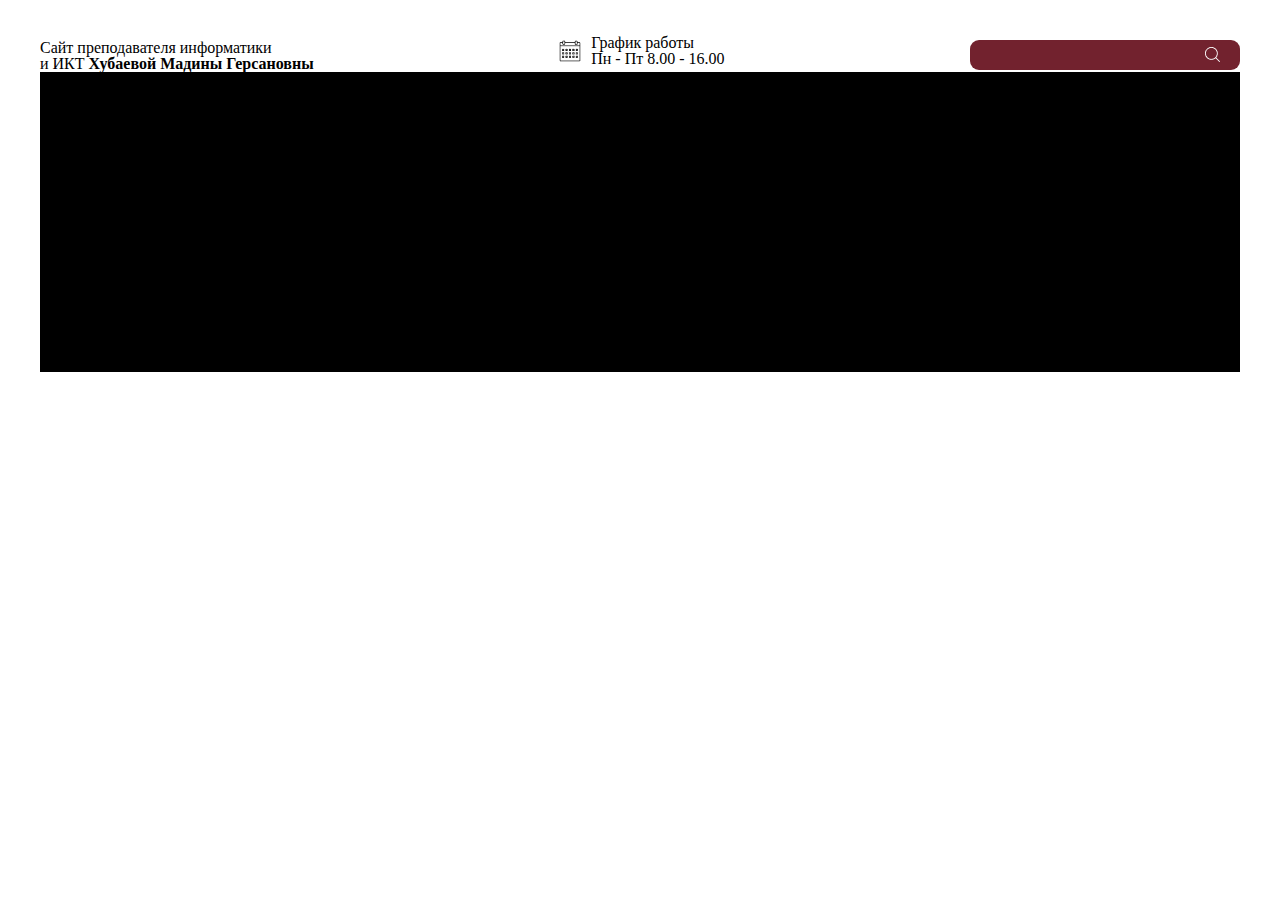
<file: index.html>
<!DOCTYPE html>
<html lang="en">
<head>
	<meta charset="UTF-8">
	<title>Document</title>
	<link rel="stylesheet" href="css/main.css">
</head>
<body>

<header class="headerWr">
	<div class="container">
		<div class="header">
			<div class="headerLogo">
				Сайт преподавателя информатики<br/>
				и ИКТ <span class="headerLogoBold">Хубаевой Мадины Герсановны</span>
			</div>
			<div class="headerGraphic">
				<div class="headerGraphicImg">
					<img src="img/graphic.png" alt="">
				</div>
				<div class="headerGraphicText">
					График работы<br/>
					Пн - Пт	  	8.00 - 16.00
				</div>
			</div>
			<div class="headerSearch">
				<div class="headerSearchInputWr">
					<input type="text" class="headerSearchInput">
					<div class="headerSearchImg">
						<img src="img/search.png" alt="">
					</div>
				</div>
			</div>
		</div>
	</div>
</header>
<section class="aboutWr">
	<div class="container">
		<div class="about"></div>
	</div>
</section>

</body>
</html>
</file>
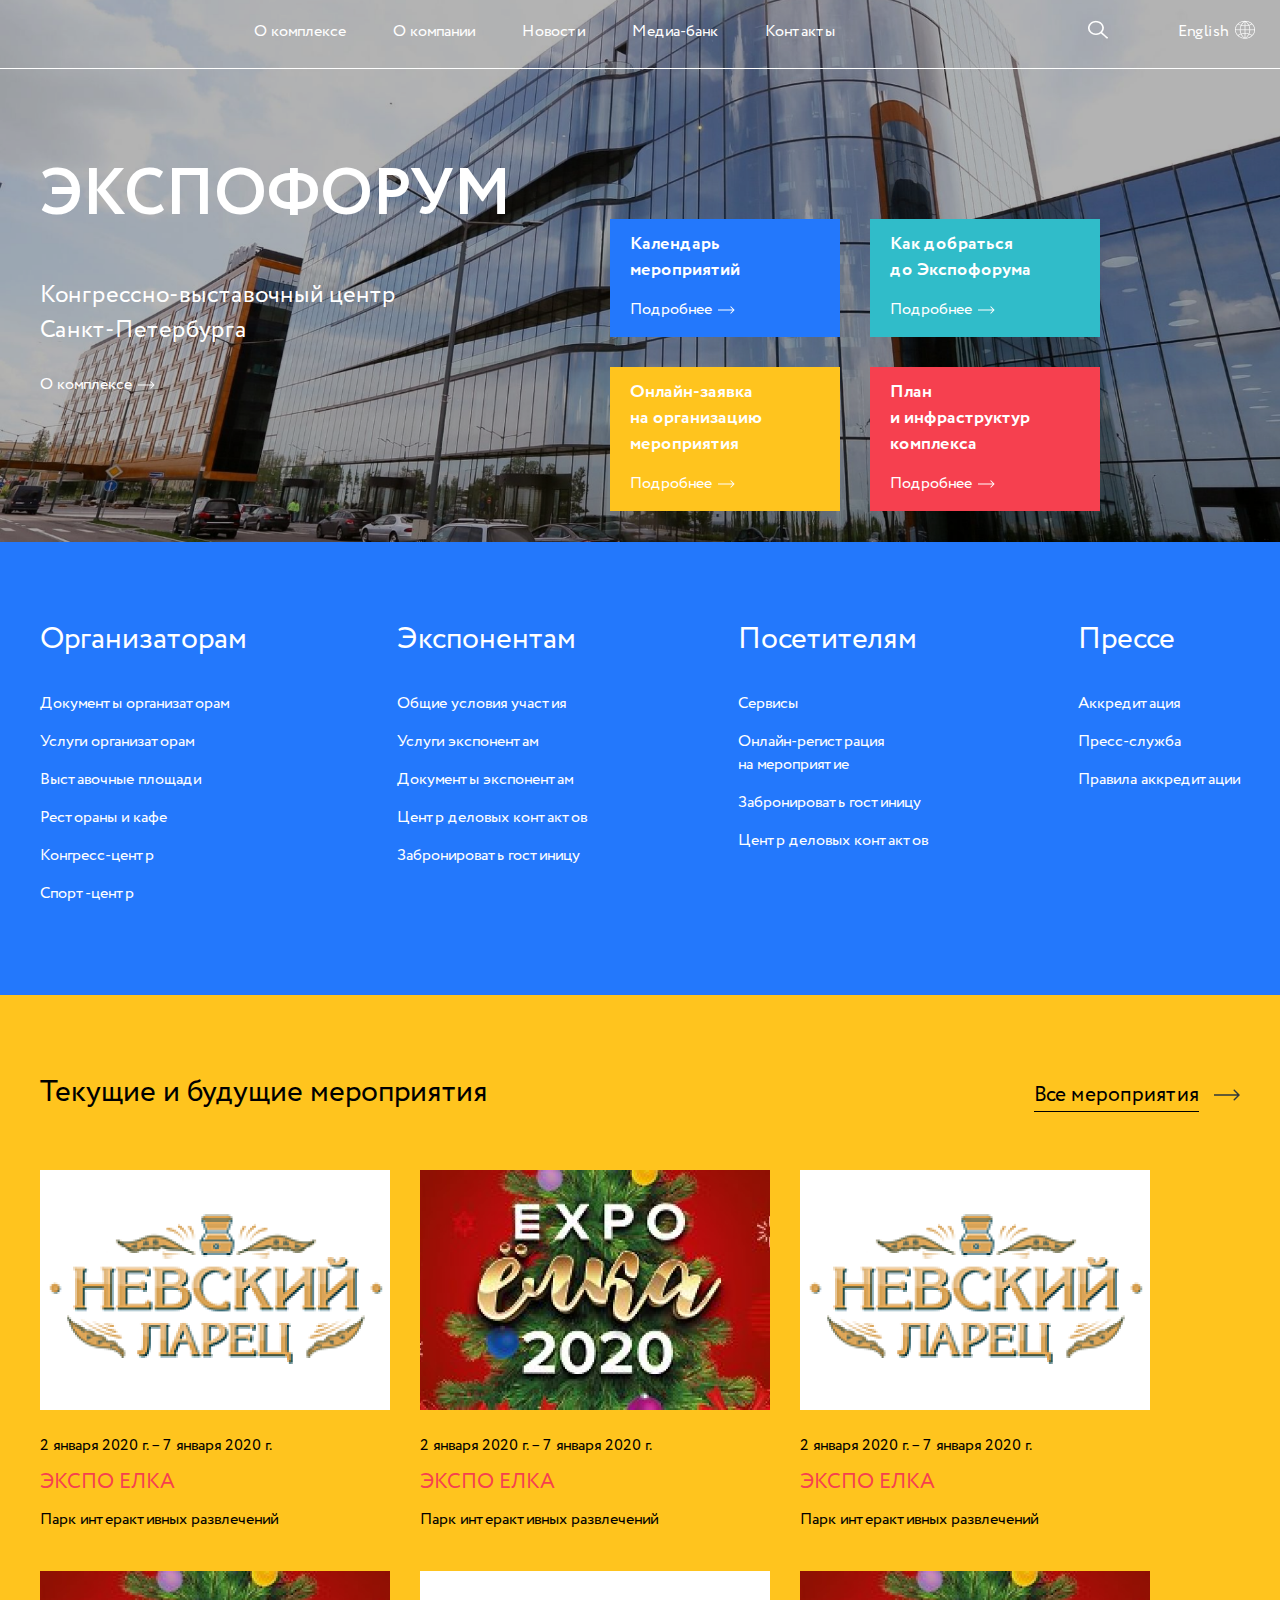
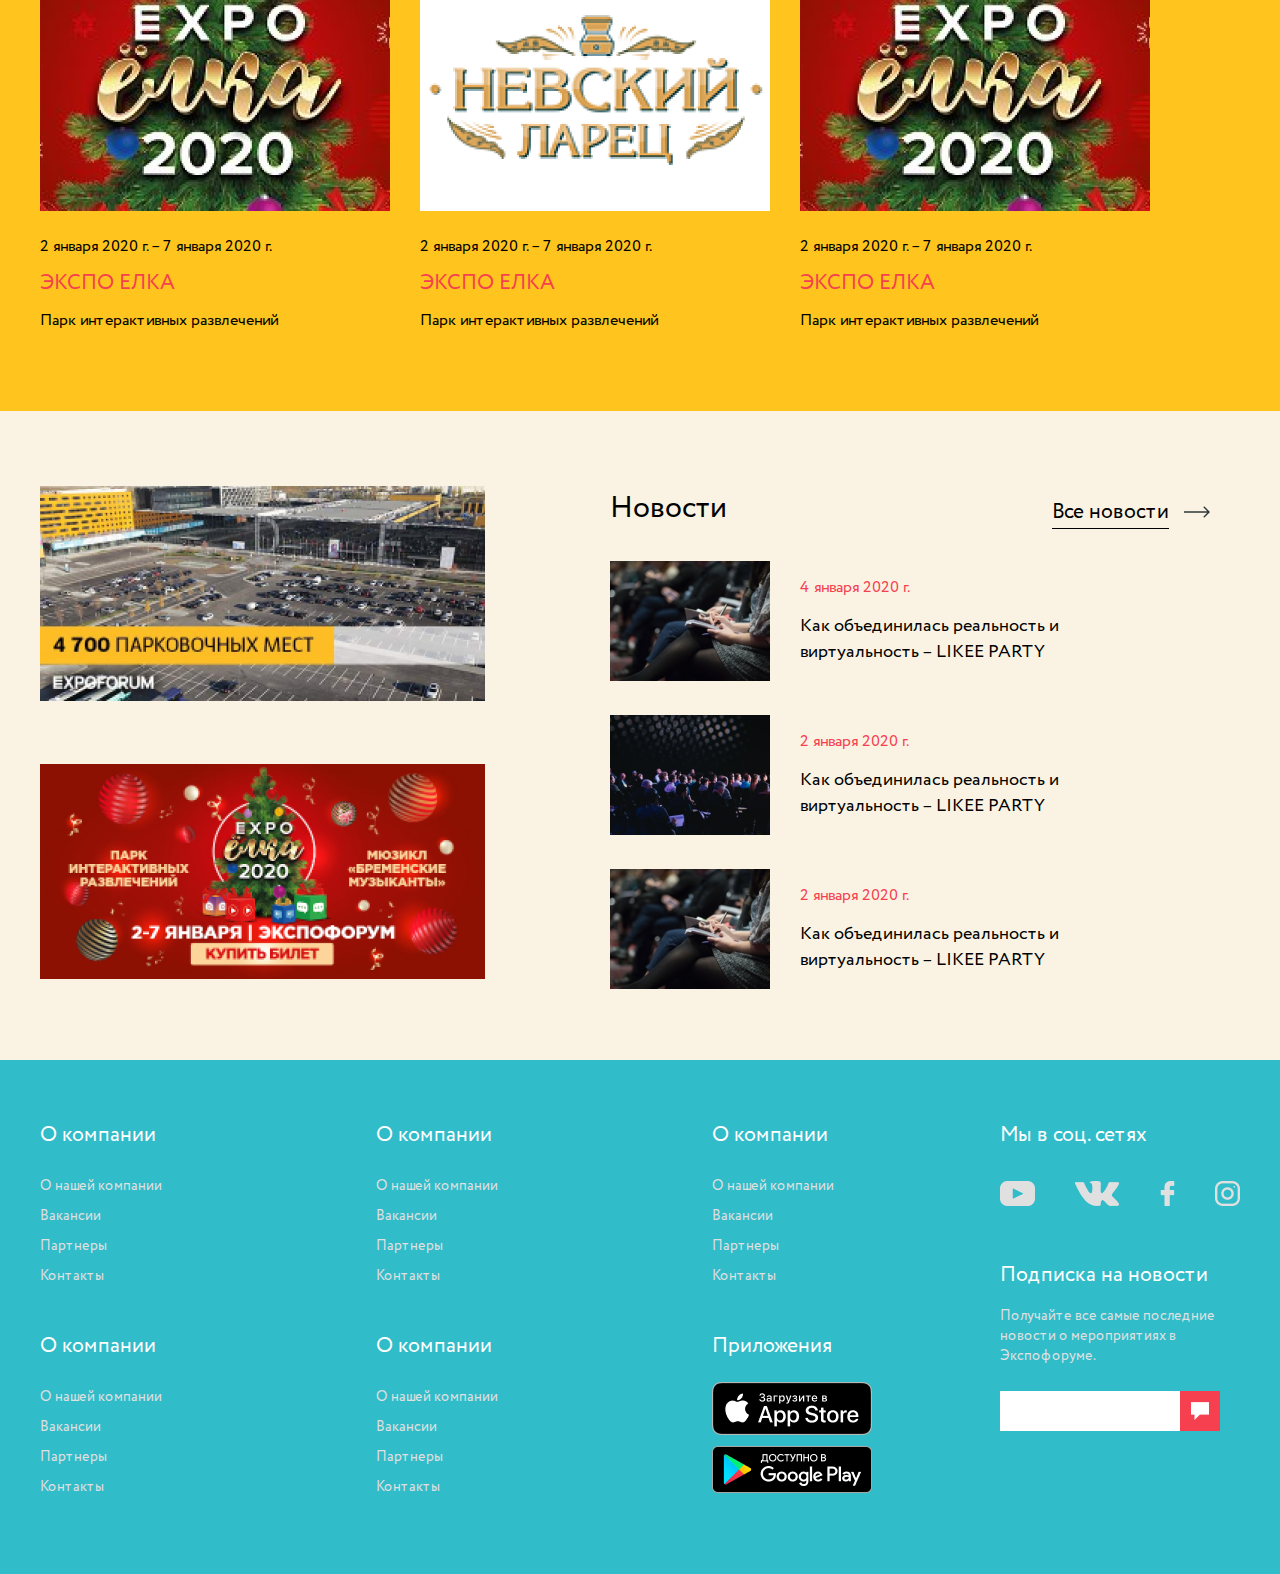
<file: footer.html>
<!DOCTYPE html>
<html lang="en">
<head>
	<meta charset="UTF-8">
	<title>Document</title>
	<link rel="stylesheet" href="fonts/fonts.css">
	<link rel="stylesheet" href="css/footer.css">
	<link rel="stylesheet" href="css/style.css">
	<link rel="stylesheet" href="css/media.css">
	<meta name="viewport" content="width=device-width, initial-scale=1">
</head>
<body>
	<header class="headerWr">
		<div class="headerTop">
			<div class="container">
				<div class="header">
					<div class="headerNav">
						<div class="headerNavItem">О комплексе</div>
						<div class="headerNavItem">О компании</div>
						<div class="headerNavItem">Новости</div>
						<div class="headerNavItem">Медиа-банк</div>
						<div class="headerNavItem">Контакты</div>
					</div>
				</div>
			</div>
			<div class="headerControls">
				<div class="headerSearch">
					<div class="headerSearchWr">
						<div class="imgSearch">
							<img src="img/Search1.png" alt="">
						</div>
					</div>
				</div>
				<div class="headerLang">
					<div class="langWr">
						<div class="langNav">English</div>
						<div class="langImg">
							<img src="img/Globe.png" alt="">
						</div>				
					</div>
				</div>
			</div>			
		</div>
		<div class="bannerWr">
			<div class="container">
				<div class="banner">
					<div class="bannerHead">
						<div class="bannerHeadTitle">ЭКСПОФОРУМ</div>
						<div class="bannerHeadInf">
							Конгрессно-выставочный центр</br> 
							Санкт-Петербурга		
						</div>
						<div class="bannerHeadLink"><a href="#">О комплексе</a>
							<div class="bannerHeadImg">
								<img src="img/Arrow.png" alt="">	
							</div>
						</div>
					</div>
					<div class="bannerLinks">
						<div class="bannerLink1 bannerLink">
							<div class="bannerLinkComp">
							<div class="bannerLinkTitle">
								Календарь</br> 
								мероприятий
							</div>
							<div class="bannerLinkInf"><a href="#">Подробнее</a>
								<div class="bannerHeadImg">
									<img src="img/Arrow.png" alt="">	
								</div>
							</div>
							</div>
						</div>
						<div class="bannerLink3 bannerLink">
							<div class="bannerLinkComp">
							<div class="bannerLinkTitle">
								Как добраться<br>
								до Экспофорума
							</div>
							<div class="bannerLinkInf"><a href="#">Подробнее</a>
							<div class="bannerHeadImg">
								<img src="img/Arrow.png" alt="">	
							</div>
							</div>
							</div>
						</div>
						<div class="bannerLink2 bannerLink">
							<div class="bannerLinkComp">
							<div class="bannerLinkTitle">
								Онлайн-заявка<br> 
								на организацию<br>
								мероприятия
							</div>
							<div class="bannerLinkInf"><a href="#">Подробнее</a>
							<div class="bannerHeadImg">
								<img src="img/Arrow.png" alt="">	
							</div>
							</div>
							</div>
						</div>
						<div class="bannerLink4 bannerLink">
							<div class="bannerLinkComp">
							<div class="bannerLinkTitle">
								План</br> 
								и инфраструктур<br>
								комплекса
							</div>
							<div class="bannerLinkInf"><a href="#">Подробнее</a>
							<div class="bannerHeadImg">
								<img src="img/Arrow.png" alt="">	
							</div>
							</div>
							</div>
						</div>
					</div>
				</div>
			</div>
		</div>
	</header>
	<section class="usefullLinksWr">
		<div class="container">
			<div class="usefullLinks">
				<div class="usefullLinksItem">
					<div class="usefullLinksTitle">Организаторам</div>
					<div class="usefullLinksContent">
						<div class="usefullLink"><a href="#">Документы организаторам</a></div>
						<div class="usefullLink"><a href="#">Услуги организаторам</a></div>
						<div class="usefullLink"><a href="#">Выставочные площади</a></div>
						<div class="usefullLink"><a href="#">Рестораны и кафе</a></div>
						<div class="usefullLink"><a href="#">Конгресс-центр</a></div>
						<div class="usefullLink"><a href="#">Спорт-центр</a></div>
					</div>
				</div>
				<div class="usefullLinksItem">
					<div class="usefullLinksTitle">Экспонентам</div>
					<div class="usefullLinksContent">
						<div class="usefullLink"><a href="#">Общие условия участия</a></div>
						<div class="usefullLink"><a href="#">Услуги экспонентам</a></div>
						<div class="usefullLink"><a href="#">Документы экспонентам</a></div>
						<div class="usefullLink"><a href="#">Центр деловых контактов</a></div>
						<div class="usefullLink"><a href="#">Забронировать гостиницу</a></div>
					</div>
				</div>
				<div class="usefullLinksItem">
					<div class="usefullLinksTitle">Посетителям</div>
					<div class="usefullLinksContent">
						<div class="usefullLink"><a href="#">Сервисы</a></div>
						<div class="usefullLink"><a href="#">Онлайн-регистрация<br>на мероприятие</a></div>
						<div class="usefullLink"><a href="#">Забронировать гостиницу</a></div>
						<div class="usefullLink"><a href="#">Центр деловых контактов</a></div>
					</div>
				</div>
				<div class="usefullLinksItem">
					<div class="usefullLinksTitle">Прессе</div>
					<div class="usefullLinksContent">
						<div class="usefullLink"><a href="#">Аккредитация</a></div>
						<div class="usefullLink"><a href="#">Пресс-служба</a></div>
						<div class="usefullLink"><a href="#">Правила аккредитации</a></div>
					</div>
				</div>
			</div>
		</div>
	</section>
	<section class="eventsWr">
		<div class="container">
			<div class="events">
				<div class="eventTop">
					<div class="eventTopTitle">Текущие и будущие мероприятия</div>
					<div class="eventTopLink">
						<a href="#">
							<span>Все мероприятия</span>
							<div class="eventTopLinkImg"><img src="img/ArrowBlack.png"></div>
						</a>
					</div>
				</div>
				<div class="eventBot">
					<div class="eventBotItem">
						<div class="eventBotImg">
							<img src="img/larec.png" alt="">
						</div>
						<div class="eventBotTime">2 января 2020 г. – 7 января 2020 г.</div>
						<div class="eventBotTitle"><a href="#">ЭКСПО ЕЛКА</a></div>
						<div class="eventBotInf">Парк интерактивных развлечений</div>
					</div>
					<div class="eventBotItem">
						<div class="eventBotImg">
							<img src="img/elka.png" alt="">
						</div>
						<div class="eventBotTime">2 января 2020 г. – 7 января 2020 г.</div>
						<div class="eventBotTitle"><a href="#">ЭКСПО ЕЛКА</a></div>
						<div class="eventBotInf">Парк интерактивных развлечений</div>
					</div>
					<div class="eventBotItem">
						<div class="eventBotImg">
							<img src="img/larec.png" alt="">
						</div>
						<div class="eventBotTime">2 января 2020 г. – 7 января 2020 г.</div>
						<div class="eventBotTitle"><a href="#">ЭКСПО ЕЛКА</a></div>
						<div class="eventBotInf">Парк интерактивных развлечений</div>
					</div>
					<div class="eventBotItem">
						<div class="eventBotImg">
							<img src="img/elka.png" alt="">
						</div>
						<div class="eventBotTime">2 января 2020 г. – 7 января 2020 г.</div>
						<div class="eventBotTitle"><a href="#">ЭКСПО ЕЛКА</a></div>
						<div class="eventBotInf">Парк интерактивных развлечений</div>
					</div>
					<div class="eventBotItem">
						<div class="eventBotImg">
							<img src="img/larec.png" alt="">
						</div>
						<div class="eventBotTime">2 января 2020 г. – 7 января 2020 г.</div>
						<div class="eventBotTitle"><a href="#">ЭКСПО ЕЛКА</a></div>
						<div class="eventBotInf">Парк интерактивных развлечений</div>
					</div>
					<div class="eventBotItem">
						<div class="eventBotImg">
							<img src="img/elka.png" alt="">
						</div>
						<div class="eventBotTime">2 января 2020 г. – 7 января 2020 г.</div>
						<div class="eventBotTitle"><a href="#">ЭКСПО ЕЛКА</a></div>
						<div class="eventBotInf">Парк интерактивных развлечений</div>
					</div>
				</div>
			</div>
		</div>
	</section>
	<section class="newsWr">
			<div class="container">
				<div class="news">
					<div class="adPictures">
						<div class="adPictures1">
							<img src="img/ad-1.png">
						</div>
						<div class="adPictures2">
							<img src="img/ad-2.png">
						</div>
					</div>
					<div class="newsAll">
						<div class="newsTop">
							<div class="newsTopTitle">Новости</div>
							<div class="newsTopLink">
								<a href="#">
									<span>Все новости</span>
								<div class="newsTopLinkImg">
									<img src="img/ArrowBlack.png">
								</a>
								</div>
							</div>
						</div>
						<div class="newsBot">
							<div class="newsBotItem">
								<div class="newsBotImg">
									<img src="img/black.png" alt="">
								</div>
								<div class="newsBotInf">
									<div class="newsBotInfTime">4 января 2020 г.</div>
									<div class="newsBotInfLink">
										<a href="#">Как объединилась реальность и<br> виртуальность – LIKEE PARTY</a>
									</div>
								</div>
							</div>
							<div class="newsBotItem">
								<div class="newsBotImg">
									<img src="img/black1.png" alt="">
								</div>
								<div class="newsBotInf">
									<div class="newsBotInfTime">2 января 2020 г.</div>
									<div class="newsBotInfLink">
										<a href="#">Как объединилась реальность и<br> виртуальность – LIKEE PARTY</a>
									</div>
								</div>
							</div>
							<div class="newsBotItem">
								<div class="newsBotImg">
									<img src="img/black.png" alt="">
								</div>
								<div class="newsBotInf">
									<div class="newsBotInfTime">2 января 2020 г.</div>
									<div class="newsBotInfLink">
										<a href="#">Как объединилась реальность и<br> виртуальность – LIKEE PARTY</a>
									</div>
								</div>
							</div>
						</div>
					</div>
				</div>
			</div>
	</section>
	<footer class="footerWr">
		<div class="container">
			<div class="footer">
				<div class="footerLinks">
					<div class="footerLinksItem">
						<div class="footerLinksItemTitle">О компании</div>
						<div class="footerLinksItemContent">
							<div class="footerLink"><a href="#">О нашей компании</a></div>
							<div class="footerLink"><a href="#">Вакансии</a></div>
							<div class="footerLink"><a href="#">Партнеры</a></div>
							<div class="footerLink"><a href="#">Контакты</a></div>
						</div>	
					</div>
					<div class="footerLinksItem">
						<div class="footerLinksItemTitle">О компании</div>
						<div class="footerLinksItemContent">
							<div class="footerLink"><a href="#">О нашей компании</a></div>
							<div class="footerLink"><a href="#">Вакансии</a></div>
							<div class="footerLink"><a href="#">Партнеры</a></div>
							<div class="footerLink"><a href="#">Контакты</a></div>
						</div>	
					</div>
					<div class="footerLinksItem">
						<div class="footerLinksItemTitle">О компании</div>
						<div class="footerLinksItemContent">
							<div class="footerLink"><a href="#">О нашей компании</a></div>
							<div class="footerLink"><a href="#">Вакансии</a></div>
							<div class="footerLink"><a href="#">Партнеры</a></div>
							<div class="footerLink"><a href="#">Контакты</a></div>
						</div>	
					</div>
					<div class="footerLinksItem">
						<div class="footerLinksItemTitle">О компании</div>
						<div class="footerLinksItemContent">
							<div class="footerLink"><a href="#">О нашей компании</a></div>
							<div class="footerLink"><a href="#">Вакансии</a></div>
							<div class="footerLink"><a href="#">Партнеры</a></div>
							<div class="footerLink"><a href="#">Контакты</a></div>
						</div>	
					</div>
					<div class="footerLinksItem">
						<div class="footerLinksItemTitle">О компании</div>
						<div class="footerLinksItemContent">
							<div class="footerLink"><a href="#">О нашей компании</a></div>
							<div class="footerLink"><a href="#">Вакансии</a></div>
							<div class="footerLink"><a href="#">Партнеры</a></div>
							<div class="footerLink"><a href="#">Контакты</a></div>
						</div>	
					</div>
					<div class="footerLinksItem">
						<div class="footerLinksItemTitle">Приложения</div>
						<div class="footerLinksItemContent">
							<div class="footerLink"><a href="#"><img src="img/apple.png"></a></div>
							<div class="footerLink"><a href="#"><img src="img/google.png" alt=""></a></div>
						</div>	
					</div>
				</div>
				<div class="footerContacts">
					<div class="footerSocial">						
						<div class="footerSocialTitle">Мы в соц. сетях</div>
						<div class="footerSocialImg">
							<a href="#"><img src="img/youtube.png" alt=""></a>
							<a href="#"><img src="img/VK.png" alt=""></a>
							<a href="#"><img src="img/facebook.png" alt=""></a>
							<a href="#"><img src="img/instagram.png" alt=""></a>	
						</div>
					</div>
					<div class="footerSubscribe">
						<div class="footerSubscribeTitle">Подписка на новости</div>
						<div class="footerSubscribeInf">Получайте все самые последние новости о мероприятиях в Экспофоруме.</div>
						<div class="footerSubscribeInput">
							<input type="text">
							<div class="footerSubscribeInputImg">
								<img src="img/dich.png">
							</div>
						</div>
					</div>
				</div>
			</div>		
		</div>		
	</footer>
</body>
</html>
</file>
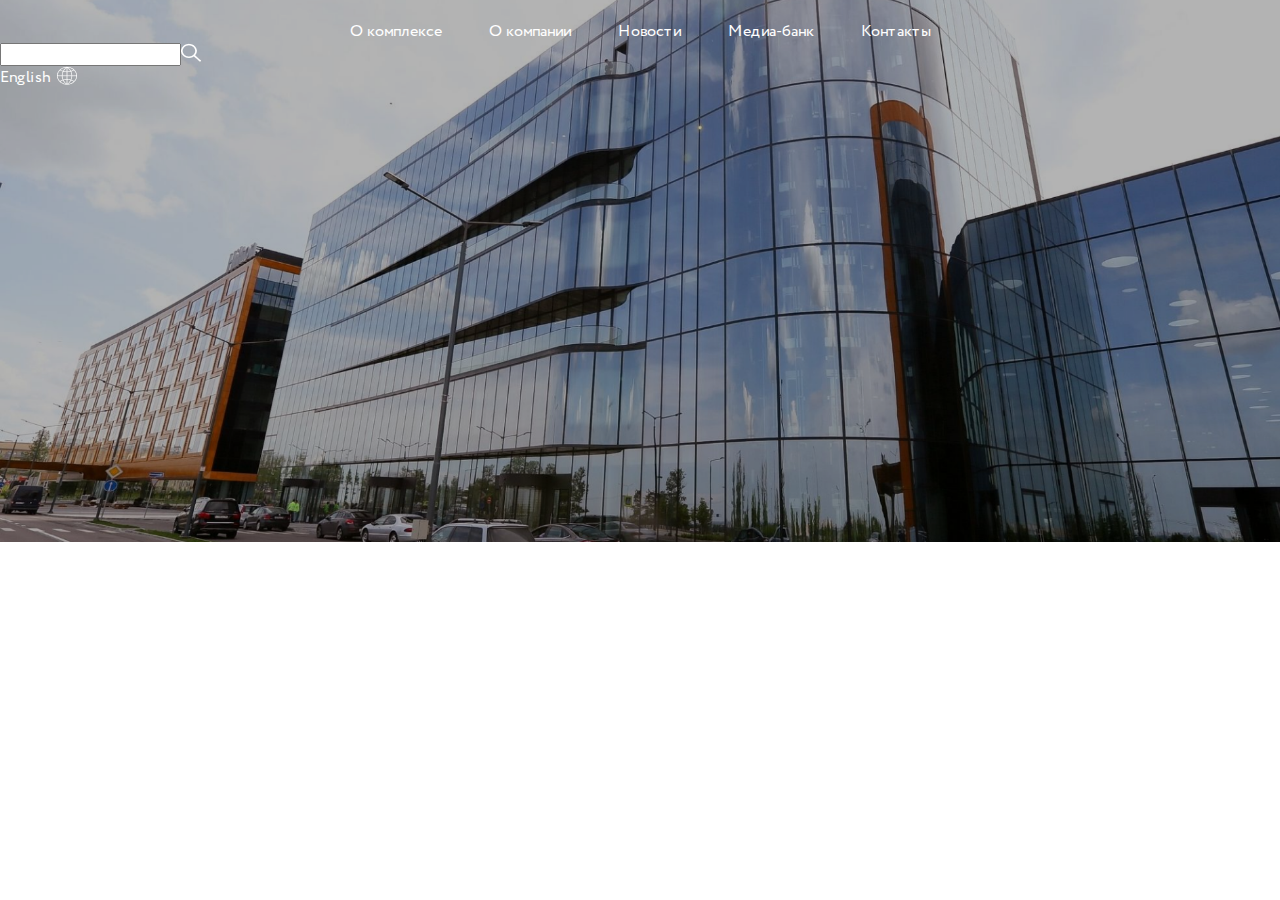
<file: Index1.html>
<!DOCTYPE html>
<html lang="en">
<head>
	<meta charset="utf-8">
	<title>Document</title>
	<link rel="stylesheet" href="fonts/fonts.css">
	<link rel="stylesheet" href="css/style.css">
</head>
<body>
	<header class="headerWr">
		<div class="container">
			<div class="header">
				<div class="headerNav">
					<div class="headerNavItem">О комплексе</div>
					<div class="headerNavItem">О компании</div>
					<div class="headerNavItem">Новости</div>
					<div class="headerNavItem">Медиа-банк</div>
					<div class="headerNavItem">Контакты</div>
				</div>
			</div>
		</div>
		<div class="headerSearch">
			<div class="headerSearchWr">
				<input type="text" class="headerSearchInput">
				<div class="imgSearch">
					<img src="img/Search1.png" alt="">
				</div>
			</div>
		</div>
		<div class="headerLang">
			<div class="langWr">
				<div class="langNav">English</div>
				<div class="langImg">
					<img src="img/Globe.png" alt="">
				</div>				
			</div>
		</div>
	</header>




</body>
</html>
</file>
<file: css/main.css>
*{
	padding: 0;
	margin: 0;
}

.container
{
	max-width: 1200px;
	padding: 0 15px;
	margin: 0 auto;
}

.header
{
	padding-top: 40px;
	display: flex;
	justify-content: space-between;
}

.headerLogo
{
	max-width: 330px;

	font-family: Neutraface Text;
	font-style: normal;
	font-weight: normal;
	font-size: 16px;
	line-height: 16px;
	color: #000000;
}

.headerLogoBold
{
	font-weight: bold;
}

.headerGraphic
{
	display: flex;
}

.headerGraphicText
{
	margin-left: 10px;

	font-family: Neutraface Text;
	font-style: normal;
	font-weight: normal;
	font-size: 16px;
	line-height: 16px;
	color: #000000;
	margin-top: -5px;
}

.headerSearchInput
{
	width: 200px;
	height: 30px;
	background: #72222E;
	border-radius: 9px;
	outline: none;
	border: none;

	color: #fff;
	text-align: right;
	padding-left: 20px;
	padding-right: 50px;
}

.headerSearchImg
{
	position: absolute;
	right: 20px;
	top: 7px;
}

.headerSearchInputWr
{
	position: relative;
}

.about
{
    height: 300px;
    background: #000;
}
</file>
<file: fonts/fonts.css>
@font-face {
	font-family: Plumb Black; 
	src: url(plumb-black.otf); 
}

@font-face {
	font-family: 'Circe';
	src: url('Circe-Regular.eot');
	src: local('Circe'), local('Circe-Regular'),
		url('Circe-Regular.eot?#iefix') format('embedded-opentype'),
		url('Circe-Regular.woff') format('woff'),
		url('Circe-Regular.ttf') format('truetype');
	font-weight: normal;
	font-style: normal;
}

@font-face {
	font-family: 'Circe';
	src: url('Circe-ExtraLight.eot');
	src: local('Circe ExtraLight'), local('Circe-ExtraLight'),
		url('Circe-ExtraLight.eot?#iefix') format('embedded-opentype'),
		url('Circe-ExtraLight.woff') format('woff'),
		url('Circe-ExtraLight.ttf') format('truetype');
	font-weight: 200;
	font-style: normal;
}

@font-face {
	font-family: 'Circe';
	src: url('Circe-Thin.eot');
	src: local('Circe Thin'), local('Circe-Thin'),
		url('Circe-Thin.eot?#iefix') format('embedded-opentype'),
		url('Circe-Thin.woff') format('woff'),
		url('Circe-Thin.ttf') format('truetype');
	font-weight: 100;
	font-style: normal;
}

@font-face {
	font-family: 'Circe';
	src: url('Circe-Light.eot');
	src: local('Circe Light'), local('Circe-Light'),
		url('Circe-Light.eot?#iefix') format('embedded-opentype'),
		url('Circe-Light.woff') format('woff'),
		url('Circe-Light.ttf') format('truetype');
	font-weight: 300;
	font-style: normal;
}

@font-face {
	font-family: 'Circe';
	src: url('Circe-Bold.eot');
	src: local('Circe Bold'), local('Circe-Bold'),
		url('Circe-Bold.eot?#iefix') format('embedded-opentype'),
		url('Circe-Bold.woff') format('woff'),
		url('Circe-Bold.ttf') format('truetype');
	font-weight: bold;
	font-style: normal;
}

@font-face {
	font-family: 'Circe';
	src: url('Circe-ExtraBold.eot');
	src: local('Circe ExtraBold'), local('Circe-ExtraBold'),
		url('Circe-ExtraBold.eot?#iefix') format('embedded-opentype'),
		url('Circe-ExtraBold.woff') format('woff'),
		url('Circe-ExtraBold.ttf') format('truetype');
	font-weight: 800;
	font-style: normal;
}
</file>
<file: css/footer.css>
*{
	padding: 0;
	margin: 0;
}

a
{
	text-decoration: none;

}
.container
{
	max-width: 1200px;
	padding: 0 15px;
	margin: 0 auto;
}

.content
{
	height: 100vh;
}

.footerWr
{
	background: #30BCC9;
}

.footerLinksItemTitle
{
	color: #FFFFFF;
	font-family: Circe;
	font-weight: 400;
	margin-bottom: 20px;
	font-size: 21px;
}

.footerLink a
{
	color: #E0E0E0;
	font-size: 14px;
	font-family: Circe;
	margin-bottom: 10px;
	line-height: 30px;


}

.footerLinks
{
	display: flex;
	width: 80%;
	flex-wrap: wrap;
	justify-content: space-between;
	margin-bottom: -40px;
}


.footerLinksItem
{
	width: 30%;
	margin-bottom: 40px;
}

.footer 
{
	padding: 60px 0 70px 0;
	display: flex;
}

.footerSocial
{
	
}

.footerContacts
{
	width: 20%;
}

.footerSocialTitle
{
	font-family: Circe;
	font-size: 21px;
	color: white;
}

.footerSocialImg
{
	display: flex;
	justify-content: space-between;
	padding-top: 30px;
}

.footerSubscribeInput input
{
	border: none;
	box-shadow: none;
	height: 40px;
	width: 180px;

}

.footerSubscribeInputImg
{
	width: 40px;
	height: 40px;
	background: #F6404F;
	display: flex;
	align-items: center;
	justify-content: space-around;
}

.footerSubscribeInput
{
	display: flex;
	font-family: Circe;
}

.footerSubscribeTitle
{
	font-family: Circe;
	font-size: 21px;
	color: white;
	padding-bottom: 15px;
}

.footerSubscribeInf
{
	font-family: Circe;
	font-size: 14px;
	color: #E0E0E0;
	padding-bottom: 25px;
}

.footerSubscribe
{
	margin-top: 50px;
}

.footerLink a:hover
{
	color: #FFC41E;
}
</file>
<file: css/style.css>
*
{
	padding: 0px;
	margin: 0px;
}

a
{
	color: #fff;
}

.container
{
	margin: 0 auto;
	

}
.headerTop
{
	display: flex;
	border-bottom: 1px solid #fff;
	padding-bottom: 22px;
}


.headerNavItem
{
	color: white;
	font-family: Circe;
	margin-left: 47px;
	padding-top: 20px;
}

.headerWr
{
	background-image: url(../img/bgc.png);
	height: 542px;	
	background-size: cover;

}

.headerNav
{
	display: flex;
	justify-content: center;
	margin-left: -47px;
}

.headerSearchWr
{
	display: flex
}

.imgSearch
{
	
}

.langWr
{
	color: white;
	font-family: Circe;
	display: flex;


}
.langImg
{
	padding-left: 7px;
}

.headerControls
{
	display: flex;
	padding-top: 20px;
	margin-right: 25px;
}

.headerSearch
{
	margin-right: 70px;
}

.bannerHead
{
	font-family: Circe;
	color: white;
	width: 45%;
}

.banner
{
	display: flex;
	margin-top: 80px;
}

.bannerHeadTitle
{
	font-size: 64px;
	font-weight: bold;
	padding-bottom: 35px;
}

.bannerHeadInf
{
	font-size: 24px;
	padding-bottom: 25px;
}

.bannerHeadLink
{
	display: flex;
}

.bannerHeadImg
{
	padding-left: 6px;
	transition: all 0.4s ease-in-out;
}

.bannerLinks
{
	font-family: Circe;
	color: white;
	display: flex;
	flex-wrap: wrap;
	width: 55%;
	margin-right: -30px;
	margin-bottom: -30px;
	padding-left: 30px;
	padding-top: 70px;
}

.bannerLinkInf 
{
	display: flex;
	padding-top: 15px;
}

.bannerLinkTitle
{
	font-weight: bold;
	font-size: 18px;
	padding-top: 5px;
	
}


.bannerLink1
{
	background-color: #2378FC;
}

.bannerLinkComp
{
	padding: 7px 0 15px 20px;
}

.bannerLink2
{
	
	background-color: #FFC41E;
}

.bannerLink3
{
	
	background-color: #30BCC9;

}

.bannerLink4
{
	
	background-color: #F6404F;
}

.bannerLink
{
	margin-right: 30px;
	margin-bottom: 30px;
	width: 230px;
}

.bannerHeadLink:hover .bannerHeadImg
{
	margin-left: 20px;
	transition: all 0.4s ease-in-out;
}

.bannerLinkInf a:after
{
	display: block;
    content: ""; 
    height: 1px;
    width: 0%; 
    background-color: #fff;
    transition: width 0.4s ease-in-out;
}

.bannerLinkInf a:hover:after
{
	width: 100%;
}

.bannerLinkInf:hover .bannerHeadImg
{
	margin-left: 15px;
	transition: all 0.4s ease-in-out;
}

.usefullLinksWr
{
	min-height: 426px;
	background-color: #2378FC;
}

.usefullLinksTitle
{
	font-family: Circe;
	font-size: 30px;
	color: #fff;
	margin-bottom: 30px;
}

.usefullLinksContent
{
	font-family: Circe;
}

.usefullLink
{
	margin-bottom: 15px;
}

.usefullLinks	
{
	padding: 75px 0;
	display: flex;
	justify-content: space-between;
}

.usefullLink a:hover
{
	color: #FFC41E;
}

.eventsWr
{
	background-color: #FFC41E;
}

.eventTopTitle
{
	font-family: Circe;
	font-size: 30px;
	font-weight: 500;
}

.eventTopLink a
{
	font-family: Circe;
	font-size: 21px;
	color: #000;
	display: flex;
}

.eventTopLink span
{
	border-bottom: 1px solid #000;
}

.eventTopLinkImg
{
	margin-left: 15px;
}

.eventTop
{
	display: flex;
	justify-content: space-between;
}

.eventTopLink
{
	margin-top: 10px;
}

.events
{
	padding: 75px 0 79px 0;
	min-height: 700px;
}

.eventBotTitle a
{
	font-family: Circe;
	font-size: 21px;
	color: #F6404F;
}

.eventBotTitle
{
	margin-top: 10px;
}

.eventBotTime
{
	font-family: Circe;
	margin-top: 20px;
}

.eventBotInf
{
	font-family: Circe;
	margin-top: 10px;
}

.eventBot
{
	padding-top: 55px;
	display: flex;
	flex-wrap: wrap;
	margin: 0 -30px -40px 0;
}

.eventBotItem
{
	margin: 0 30px 40px 0;
}

.newsWr
{
	background-color: #FAF3E3;
	min-height: 649px;
}

.adPictures2
{
	margin-top: 59px;
}

.adPictures
{
	max-width: 50%;
	display: flex;
	flex-direction: column;
	padding-top: 75px;
	padding-right: 125px;
}

.news
{
	display: flex;
}

.newsTop
{
	display: flex;
	justify-content: space-between;
	padding-top: 75px;
}

.newsAll
{
	width: 50%;
}

.newsTopTitle
{
	font-family: Circe;
	font-weight: 500;
	font-size: 30px;
}

.newsTopLink
{
	display: flex;
	margin-top: 11px;
}

.newsTopLink a
{
	color: #000;
	font-size: 21px;
	font-family: Circe;
}

.newsTopLinkImg
{
	margin-left: 15px;
}

.newsTopLink span
{
	border-bottom: 1px solid #000;
}

.newsBot
{
	
}

.newsBotItem
{
	display: flex;
	margin-top: 30px;
}

.newsBotInfLink a
{
	font-family: Circe;
	font-size: 18px;
	color: #000;
	font-weight: 500
}

.newsBotInfLink
{
	margin-top: 14px;
}

.newsBotInfTime
{
	font-family: Circe;
	color: #F6404F;
	margin-top: 15px;
}

.newsBotInf
{
	margin-left: 30px;
}

.newsTopLink:hover .newsTopLinkImg
{
	margin-left: 25px;
	transition: all 0.4s ease-in-out;
}
</file>
<file: css/media.css>
@media (max-width: 1024px)  
{
	.bannerHeadTitle
	{
		font-size: 48px;
	}

	.bannerHeadInf
	{
		font-size: 21px;
	}

	.eventBot
	{
		justify-content: space-around;
	}

	.adPictures
	{
		padding-right: 80px;
	}

	.bannerLink
	{
		width: 185px;
		margin-bottom: 20px;
		margin-right: 0;
	}

	.bannerLinks
	{
		justify-content: space-around;
		padding-left: 0;
		margin-right: 0;
	}

	.bannerHead
	{
		width: 40%;
	}

	.banner
	{
		justify-content: space-between;
	}

	.headerNavItem
	{
		font-size: 15px;
	}

	.footerSubscribeInput
	{
		display: none;
	}

	.eventBot
	{
		margin-right: 0px;
	}

	.adPictures img
	{
		width: 425px;
	}

	.news
	{
		flex-direction: column;
		align-items: center;
	}

	.usefullLinks
	{
		flex-wrap: wrap;
		margin-right: 0;
		margin-bottom: -20px;
	}

	.usefullLinksItem
	{
		margin-right: 20px;
		margin-bottom: 20px;
	}

	.footerContacts
	{
		display: none;
	}
	
	.footer
	{
		justify-content: space-around;
	}

	.newsAll
	{
		margin-bottom: 30px;
	}
}

@media (max-width: 425px)
{
	.adPictures img
	{
		width: 300px;
	} 

	.headerTop
	{
		display: none;
	}

	.footerLinksItem img
	{
		width: 125px;
	}

	.footerLinksItemTitle
	{
		font-size: 17px;
	}

	.footerLink a
	{
		font-size: 13px;
	}

	.newsTopTitle
	{
		font-size: 26px;
	}

	.newsTopLink span
	{
		font-size: 10px;
	}

	.banner
	{
		margin-top: 0px;
	}
	
	.newsAll
	{
		
	}	

	.newsBotInfLink a
	{
		font-size: 14px;
	}

	.newsTopLink
	{
		margin-left: 5px; 
	}

	.newsTopLink a 
	{
	
		width:;
	}

	.newsTopLink img
	{
		width: 12px;
	}

	.bannerLinkTitle
	{
		font-size: 12px;
	}

	.bannerLinkInf a
	{
		font-size: 11px;
	}

	.bannerLinkInf img
	{
		width: 12px;
	}

	.bannerLinks
	{
		padding-top: 35px;
		width: 100%;

	}

	.bannerLink
	{
		font-size: 10px;
		width: 145px;
	}

	.headerWr
	{
		height: 450px;
	}

	.footerLinksItem
	{
		width: 50%;
	}

	.newsTopLink
	{
		display: none;
	}

	.newsTop
	{
		justify-content: space-around;
		padding-right: 0px;
	}

	.newsBot
	{
		margin-left: -30px;
	}

	.newsBotItem
	{
		flex-direction: column;
	}

	.newsBotInf
	{
		margin-left: 0px;
	}

	.usefullLinks
	{
		flex-wrap: nowrap;
		flex-direction: column;
		align-items: center;
		justify-content: space-around;
	}

	.usefullLinksItem
	{
		margin-right: 0px;
		margin-bottom: 0px;
		width: 200px;
	}

	.eventTopLink
	{
		display: none;
	}

	.eventTopTitle
	{
		text-align: center;
		font-size: 30px;
	}

	.eventBotItem
	{
		margin: 0 0 20px 0;
	}

	.banner
	{
		flex-direction: column;
	}

	.bannerHeadTitle
	{
		padding-bottom: 0px;
		font-size: 40px;
		text-align: center;
		width: 100%;
	}

	.bannerHead
	{
		width: 100%;
		align-items: center;
		justify-content: space-around;
	}

	.bannerHeadInf
	{
		font-size: 18px;
		text-align: center;
	}

	.bannerHeadLink
	{
		align-self: center;
		width: 140px;
	}

}
</file>
